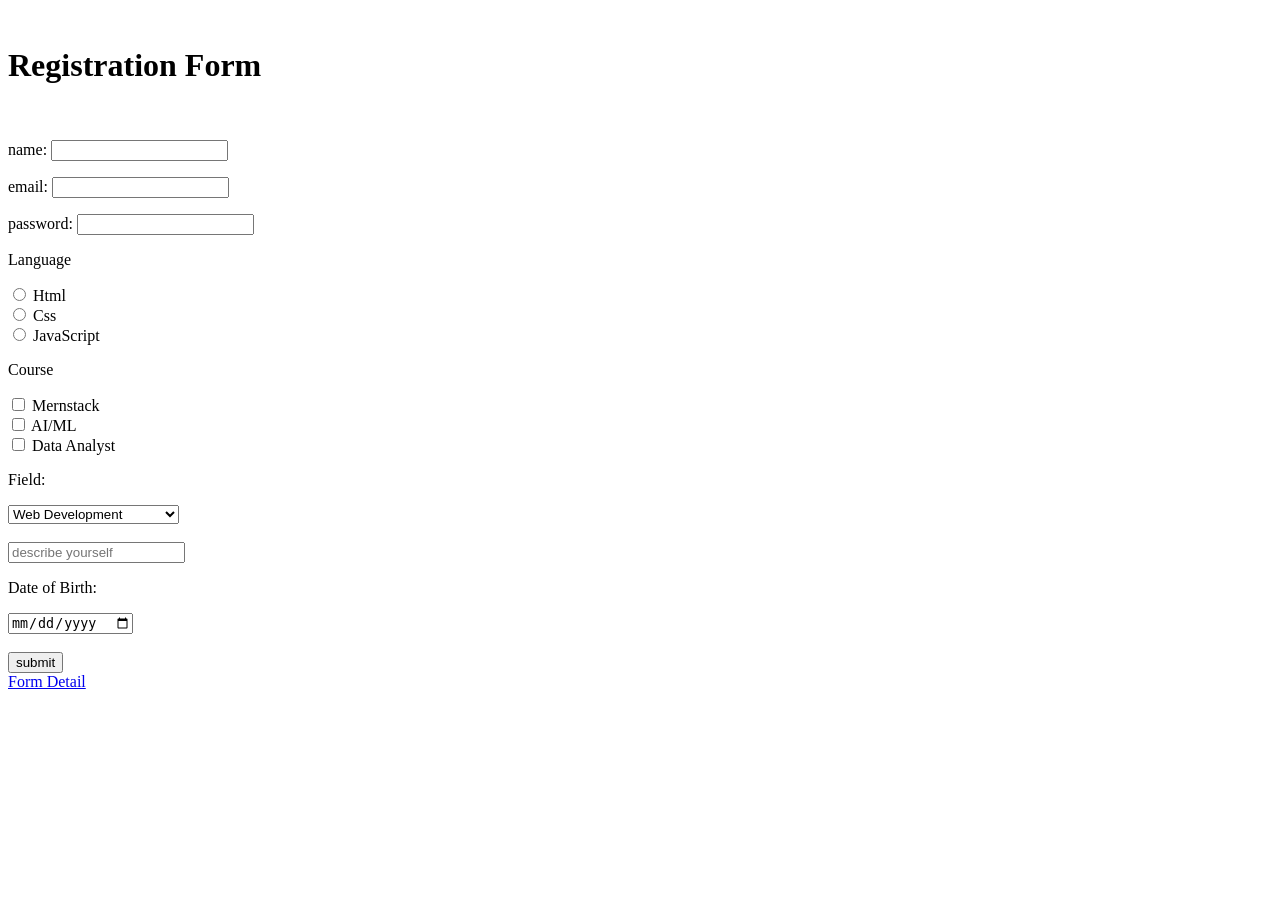
<file: Assignment2/index.html>
<!DOCTYPE html>
<br lang="en">
<head>
    <meta charset="UTF-8">
    <meta name="viewport" content="width=device-width, initial-scale=1.0">
    <title>Registration Form</title>
    <h1>Registration Form</h1>
</head>
<br>
<P>name: <input type="Name" name="name"></P>
<p>email: <input type="email" name="email"></p>
<p>password: <input type="password" name="password"></p>

<p>Language</p>

<input type="radio" name="Html" value="Html"> Html
</br>
<input type="radio" name="Css" value="Css"> Css
</br>
<input type="radio" name="JavaScript" value="JavaScript"> JavaScript


<p>Course</p>

<input type="Checkbox" name="Mernstack" value="Mernstack"> Mernstack
</br>
<input type="Checkbox" name="AI/ML" value="AI/ML"> AI/ML
</br>
<input type="Checkbox" name="DataAnalyist" value="DataAnalyist"> Data Analyst
</br>

<p>Field:</p>
<select name="Field">
    <option value="WebDevelopment">Web Development</option>
    <option value="DataScience">Data Science</option>
    <option value="MobileAppDevelopment">Mobile App Development</option>
    <option value="CloudComputing">Cloud Computing</option>
</select>
<br>
<br>
<input type="Text" placeholder="describe yourself" name="describe">

<p>Date of Birth:</p>
<input type="date" name="dob">
<br>
<br>


<input type="submit" value="submit">
<br>

<a href="http://127.0.0.1:5500/list.html">Form Detail</a>

</body>
</html>
</file>
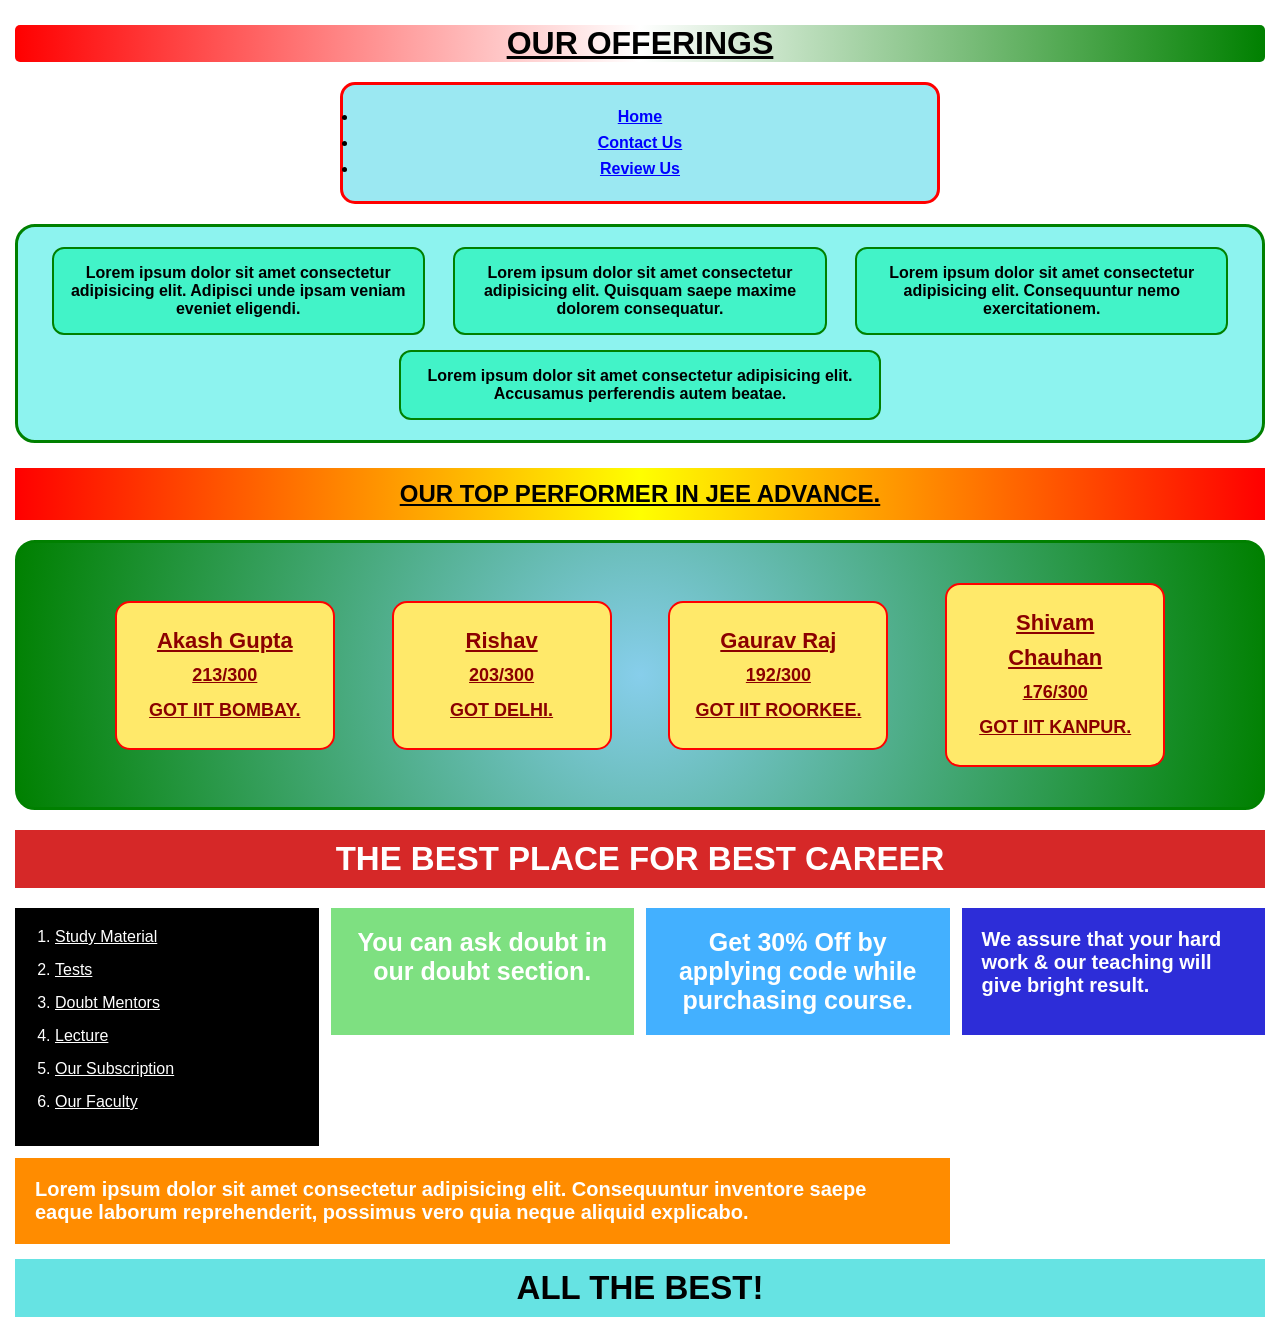
<file: Assignment3/index.html>
<!DOCTYPE html>
<html lang="en">
<head>
    <meta charset="UTF-8">
    <meta name="viewport" content="width=device-width, initial-scale=1.0">
    <title>Assignment 4</title>
    <link rel="stylesheet" href="style.css">
</head>
<body>

    <!-- Heading -->

    <div class="heading">
        <h1>OUR OFFERINGS</h1>
    </div>

    <!-- Navigation -->

    <div class="nav-box">

        <ul>
            <li><a href="#">Home</a></li>
            <li><a href="#">Contact Us</a></li>
            <li><a href="#">Review Us</a></li>
        </ul>

    </div>

    <!-- Information -->

    <div class="info-container">

        <div class="box">
            Lorem ipsum dolor sit amet consectetur adipisicing elit.
            Adipisci unde ipsam veniam eveniet eligendi.
        </div>

        <div class="box">
            Lorem ipsum dolor sit amet consectetur adipisicing elit.
            Quisquam saepe maxime dolorem consequatur.
        </div>

        <div class="box">
            Lorem ipsum dolor sit amet consectetur adipisicing elit.
            Consequuntur nemo exercitationem.
        </div>

        <div class="box box4">
            Lorem ipsum dolor sit amet consectetur adipisicing elit.
            Accusamus perferendis autem beatae.
        </div>

    </div>

    <!-- Performer Heading -->

    <div class="performer-heading">

        <h2>OUR TOP PERFORMER IN JEE ADVANCE.</h2>

    </div>

    <!-- Student Cards -->

    <div class="student-container">

        <div class="student">

            <h3>Akash Gupta</h3>

            <p>213/300</p>

            <p>GOT IIT BOMBAY.</p>

        </div>

        <div class="student">

            <h3>Rishav</h3>

            <p>203/300</p>

            <p>GOT DELHI.</p>

        </div>

        <div class="student">

            <h3>Gaurav Raj</h3>

            <p>192/300</p>

            <p>GOT IIT ROORKEE.</p>

        </div>

        <div class="student">

            <h3>Shivam Chauhan</h3>

            <p>176/300</p>

            <p>GOT IIT KANPUR.</p>

        </div>

    </div>

    <!-- Best Career Heading -->

    <div class="career-heading">

        <h2>THE BEST PLACE FOR BEST CAREER</h2>

    </div>

    <!-- Grid Layout -->

    <div class="grid-container">

        <div class="grid1">
            You can ask doubt in our doubt section.
        </div>

        <div class="grid2">
            Get 30% Off by applying code while purchasing course.
        </div>

        <div class="grid3">
            We assure that your hard work & our teaching will give bright result.
        </div>

        <div class="grid4">

            <ol>

                <li>Study Material</li>
                <li>Tests</li>
                <li>Doubt Mentors</li>
                <li>Lecture</li>
                <li>Our Subscription</li>
                <li>Our Faculty</li>

            </ol>

        </div>

        <div class="grid5">

            Lorem ipsum dolor sit amet consectetur adipisicing elit.
            Consequuntur inventore saepe eaque laborum reprehenderit,
            possimus vero quia neque aliquid explicabo.

        </div>

    </div>

    <!-- Footer -->

    <div class="footer">

        <h2>ALL THE BEST!</h2>

    </div>

</body>
</html>
</file>
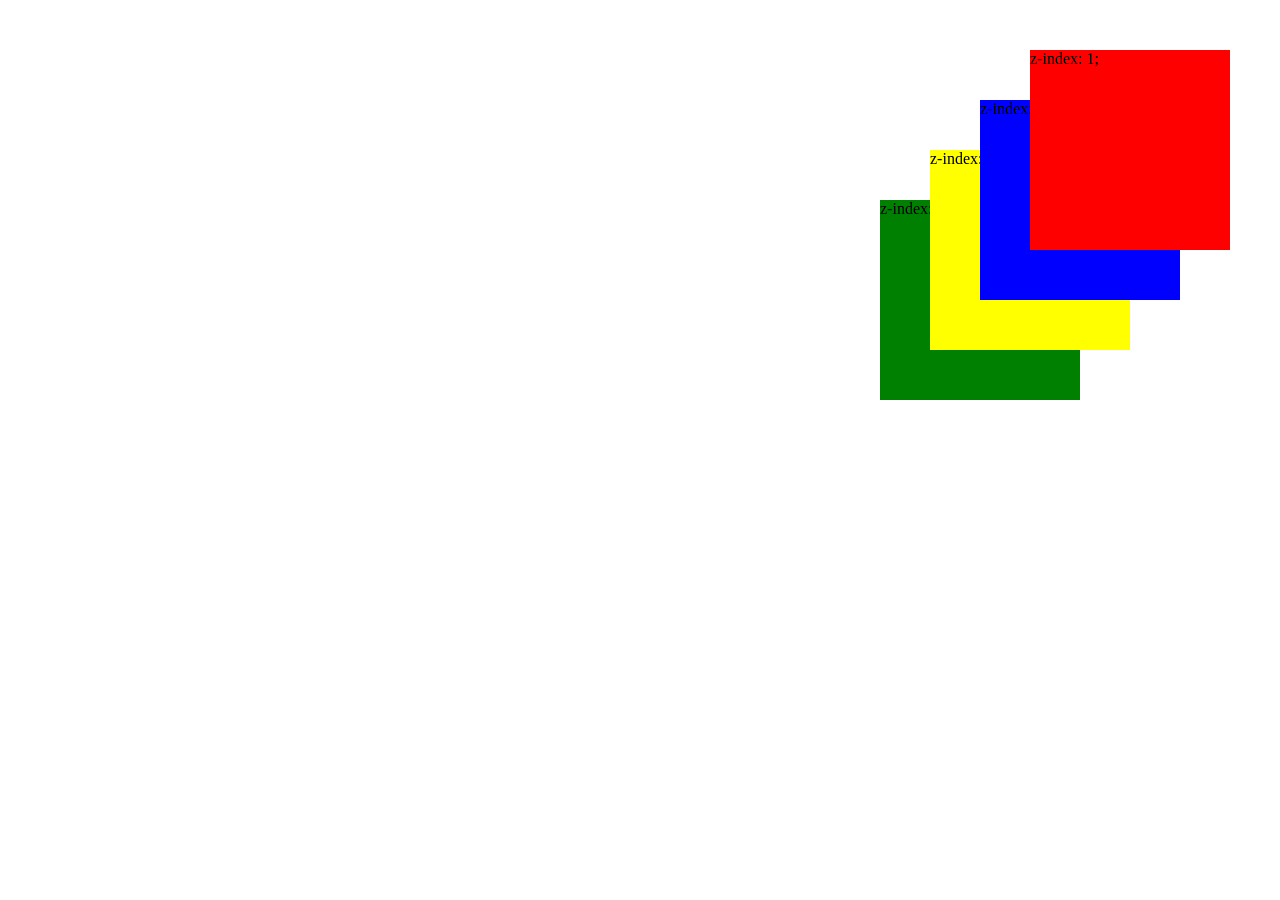
<file: CSS/index.html>
<!DOCTYPE html>
<html lang="en">
<head>
    <meta charset="UTF-8">
    <meta name="viewport" content="width=device-width, initial-scale=1.0">
    <title>Document</title>
    <link rel="stylesheet" href="style.css">
</head>
<body>
    <div class="card1">
        z-index: 1;
    </div>
    <div class="card2">
        z-index: 2;
    </div>
    <div class="card3">
        z-index: 3;
    </div>
    <div class="card4">
        z-index: 4;
    </div>
</body>
</html>
</file>
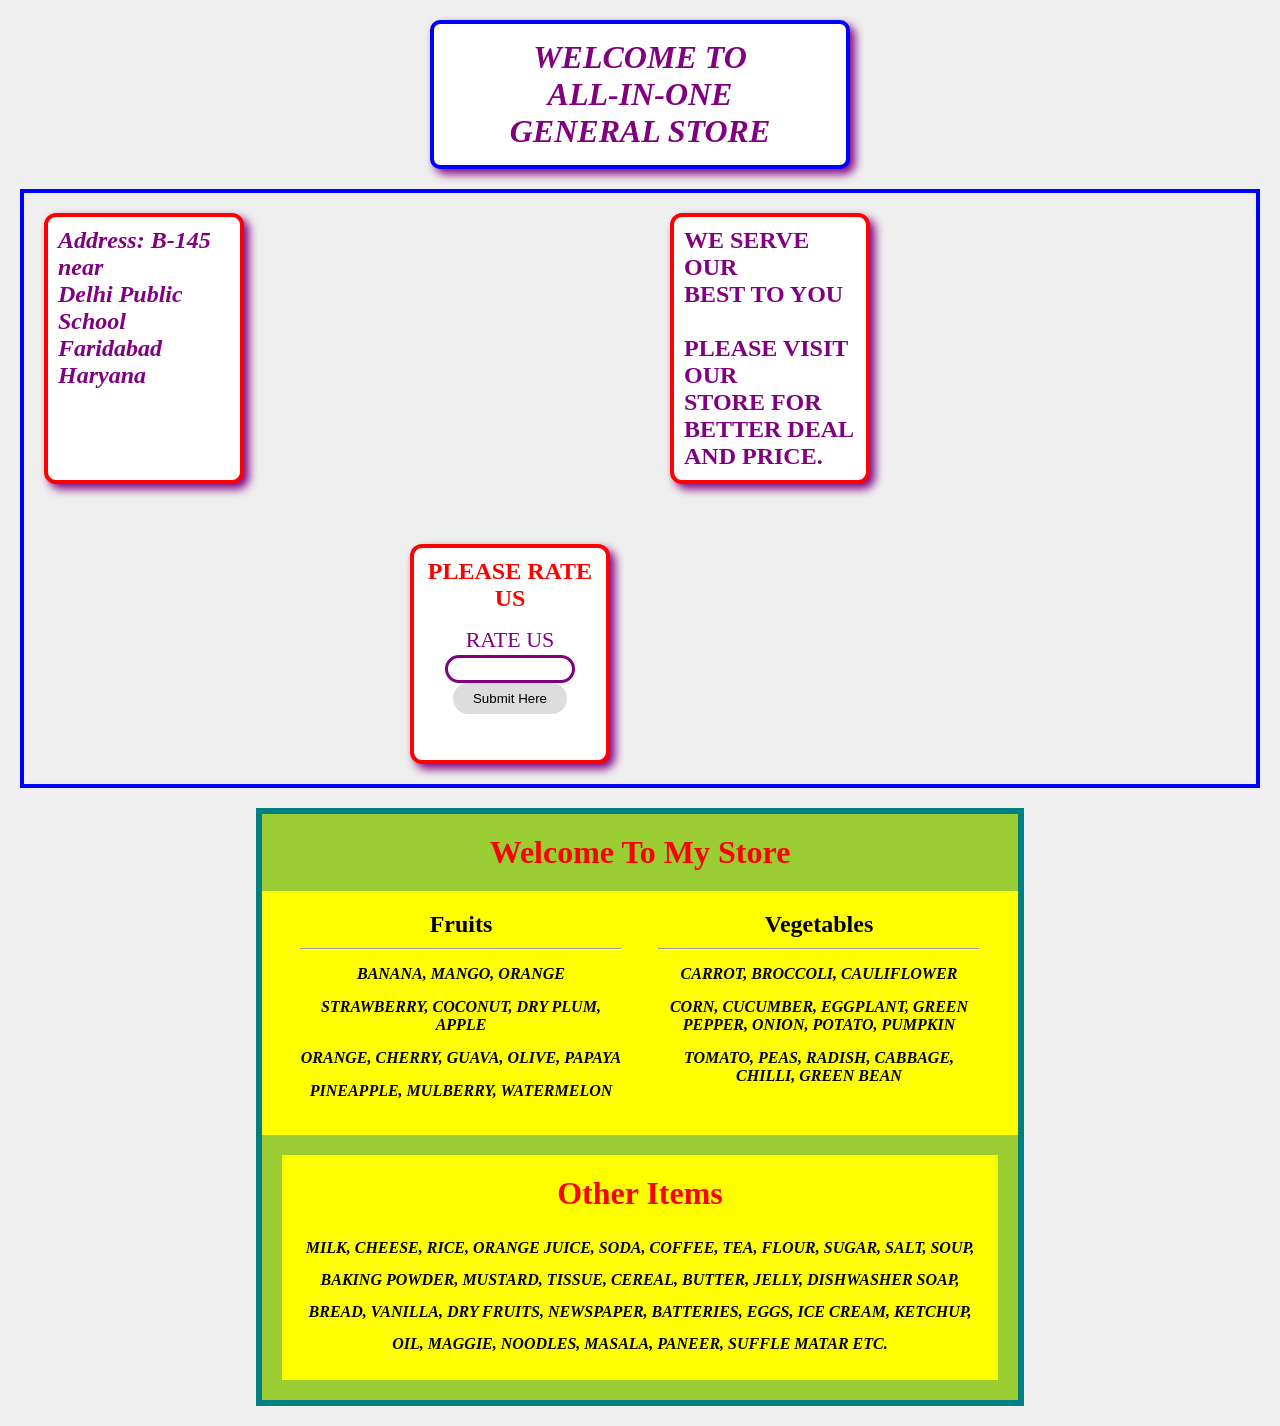
<file: CSS/Assignment-3/index.html>
<!DOCTYPE html>
<html lang="en">
<head>
    <meta charset="UTF-8">
    <meta name="viewport" content="width=device-width, initial-scale=1.0">
    <title>General Store</title>
    <link rel="stylesheet" href="style.css">
</head>
<body>

    <div class="heading">
        <h1>
            WELCOME TO <br>
            ALL-IN-ONE <br>
            GENERAL STORE
        </h1>
    </div>

    <div class="container">
        <div class="card address">
            <h2>
                Address: B-145<br>
                near<br>
                Delhi Public<br>
                School<br>
                Faridabad<br>
                Haryana
            </h2>
        </div>

        <div class="card offer">
            <h2>
                WE SERVE OUR<br>
                BEST TO YOU<br><br>
                PLEASE VISIT<br>
                OUR<br>
                STORE FOR<br>
                BETTER DEAL<br>
                AND PRICE.
            </h2>
        </div>

        <div class="card rating">
            <h2>PLEASE RATE US</h2>
            <label>
                RATE US
                <input type="text" name="rating">
            </label>
            <button>Submit Here</button>
        </div>
    </div>


    <div class="store">
        <h1>Welcome To My Store</h1>
        <div class="items">
            <div class="box">
                <h2>Fruits</h2>
                <hr>
                <p>
                    BANANA, MANGO, ORANGE
                </p>
                <p>
                    STRAWBERRY, COCONUT,
                    DRY PLUM, APPLE
                </p>
                <p>
                    ORANGE, CHERRY,
                    GUAVA, OLIVE, PAPAYA
                </p>
                <p>
                    PINEAPPLE, MULBERRY,
                    WATERMELON
                </p>
            </div>
            <div class="box">
                <h2>Vegetables</h2>
                <hr>
                <p>CARROT, BROCCOLI, CAULIFLOWER</p>
                <p>CORN, CUCUMBER, EGGPLANT,
                    GREEN PEPPER,
                    ONION, POTATO, PUMPKIN</p>
                <p>TOMATO, PEAS, RADISH,
                    CABBAGE, CHILLI,
                    GREEN BEAN</p>
            </div>
        </div>
        <div class="other">
            <h1>Other Items</h1>
            <p>
                MILK, CHEESE, RICE, ORANGE JUICE,
                SODA, COFFEE, TEA, FLOUR, SUGAR,
                SALT, SOUP, BAKING POWDER,
                MUSTARD, TISSUE, CEREAL,
                BUTTER, JELLY, DISHWASHER SOAP,
                BREAD, VANILLA,
                DRY FRUITS, NEWSPAPER,
                BATTERIES, EGGS,
                ICE CREAM, KETCHUP,
                OIL, MAGGIE,
                NOODLES, MASALA,
                PANEER, SUFFLE MATAR ETC.
            </p>
        </div>
    </div>
</body>
</html>
</file>
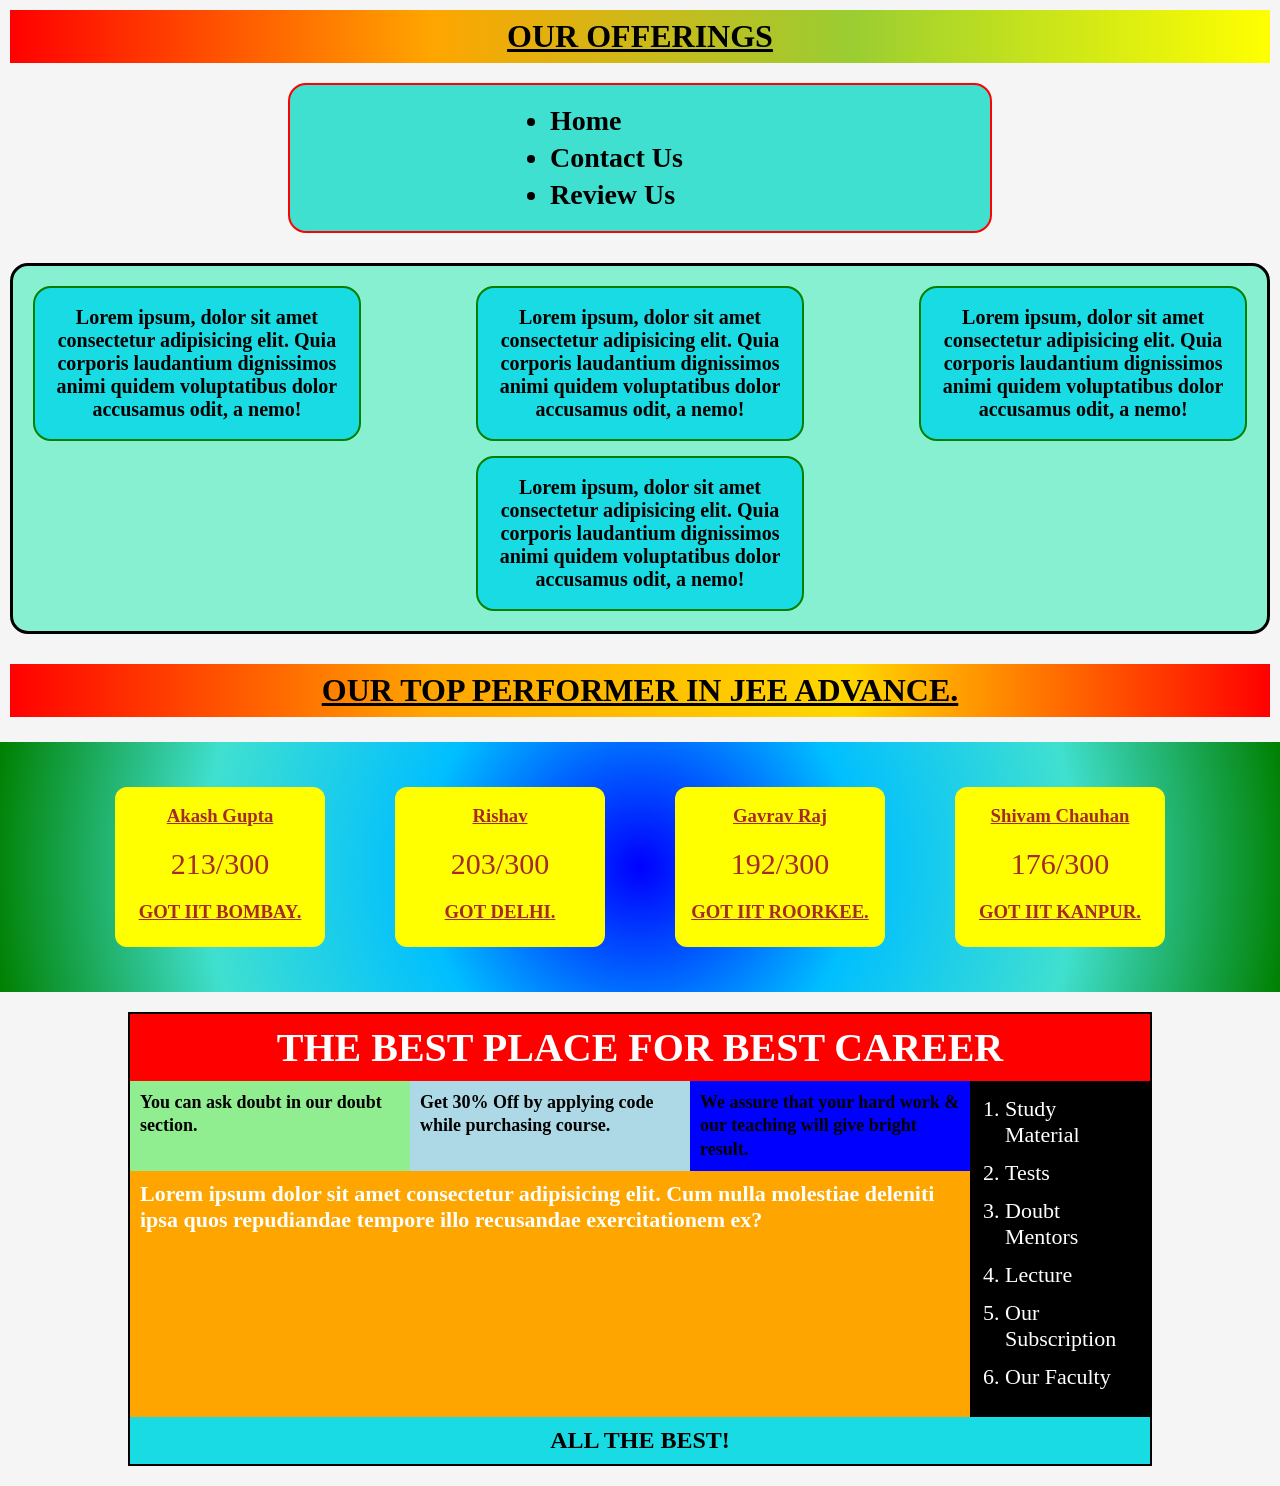
<file: CSS/Assignment-4/index.html>
<!DOCTYPE html>
<html lang="en">
<head>
    <meta charset="UTF-8">
    <meta name="viewport" content="width=device-width, initial-scale=1.0">
    <title>Assignment 4</title>
    <link rel="stylesheet" href="style.css">
</head>
<body>
    <h1 class="heading">OUR OFFERINGS</h1>
    <div class="nav-box">
        <ul>
            <li>Home</li>
            <li>Contact Us</li>
            <li>Review Us</li>
        </ul>
    </div>


    <div class="offer-container">
        <div class="offer-card">
            <p>
                Lorem ipsum, dolor sit amet consectetur
                adipisicing elit. Quia corporis laudantium
                dignissimos animi quidem voluptatibus dolor
                accusamus odit, a nemo!
            </p>
        </div>
        <div class="offer-card">
            <p>
                Lorem ipsum, dolor sit amet consectetur
                adipisicing elit. Quia corporis laudantium
                dignissimos animi quidem voluptatibus dolor
                accusamus odit, a nemo!
            </p>
        </div>
        <div class="offer-card">
            <p>
                Lorem ipsum, dolor sit amet consectetur
                adipisicing elit. Quia corporis laudantium
                dignissimos animi quidem voluptatibus dolor
                accusamus odit, a nemo!
            </p>
        </div>
        <div class="offer-card center-card">
            <p>
                Lorem ipsum, dolor sit amet consectetur
                adipisicing elit. Quia corporis laudantium
                dignissimos animi quidem voluptatibus dolor
                accusamus odit, a nemo!
            </p>
        </div>
    </div>


    <h1 class="performer-heading">
        OUR TOP PERFORMER IN JEE ADVANCE.
    </h1>


    <div class="performer-section">
        <div class="student">
            <h3>Akash Gupta</h3>
            <p>213/300</p>
            <h3>GOT IIT BOMBAY.</h3>
        </div>
        <div class="student">
            <h3>Rishav</h3>
            <p>203/300</p>
            <h3>GOT DELHI.</h3>
        </div>
        <div class="student">
            <h3>Gavrav Raj</h3>
            <p>192/300</p>
            <h3>GOT IIT ROORKEE.</h3>
        </div>
        <div class="student">
            <h3>Shivam Chauhan</h3>
            <p>176/300</p>
            <h3>GOT IIT KANPUR.</h3>
        </div>
    </div>


    <div class="career">
        <div class="career-title">
            THE BEST PLACE FOR BEST CAREER
        </div>
        <div class="grid">
            <div class="box box1">
                You can ask doubt in our doubt section.
            </div>
            <div class="box box2">
                Get 30% Off by applying code while purchasing course.
            </div>
            <div class="box box3">
                We assure that your hard work &
                our teaching will give bright result.
            </div>
            <div class="sidebar">
                <ol>
                    <li>Study Material</li>
                    <li>Tests</li>
                    <li>Doubt Mentors</li>
                    <li>Lecture</li>
                    <li>Our Subscription</li>
                    <li>Our Faculty</li>
                </ol>
            </div>
            <div class="box4">
                Lorem ipsum dolor sit amet consectetur adipisicing elit.
                Cum nulla molestiae deleniti ipsa quos repudiandae tempore
                illo recusandae exercitationem ex?
            </div>
        </div>
        <div class="footer">
            ALL THE BEST!
        </div>
    </div>
</body>
</html>
</file>
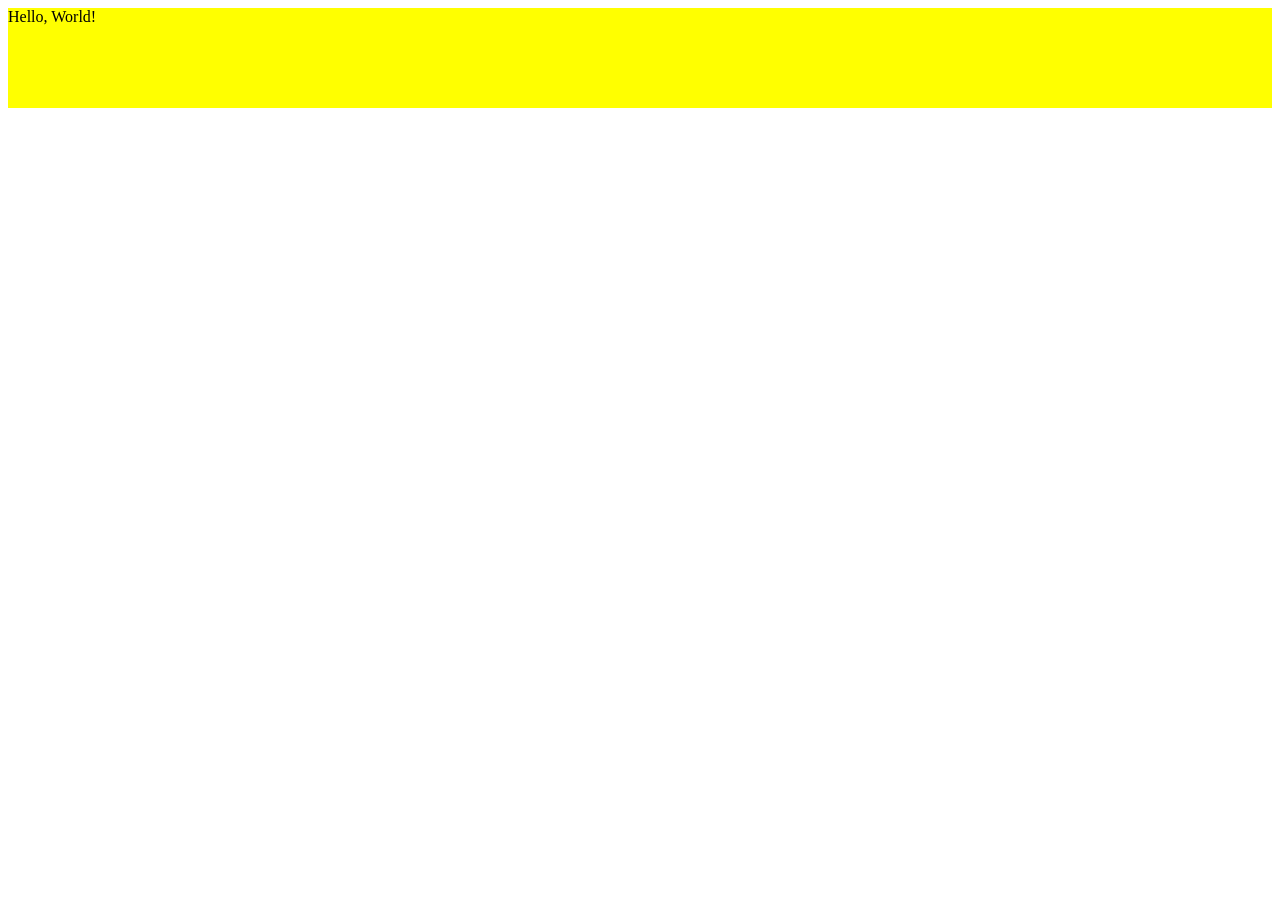
<file: CSS/responsive/index.html>
<!DOCTYPE html>
<html lang="en">
<head>
    <meta charset="UTF-8">
    <meta name="viewport" content="width=device-width, initial-scale=1.0">
    <title>Document</title>
    <link rel="stylesheet" href="style.css">
</head>
<body>
    <div class="container">Hello, World!</div>
</body>
</html>
</file>
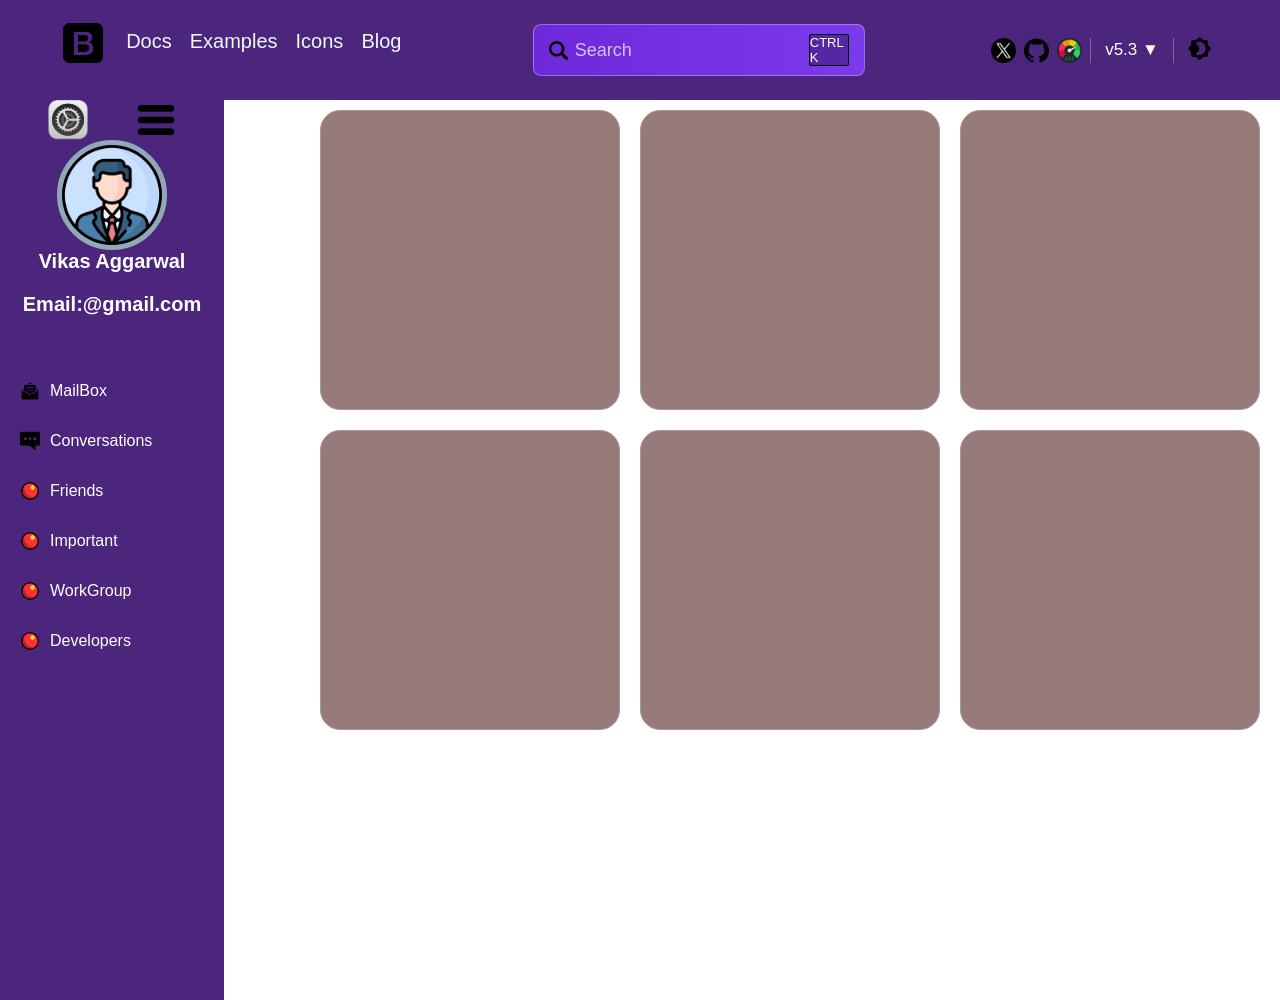
<file: index (1).html>
<!DOCTYPE html>
<html lang="en">
<head>
    <meta charset="UTF-8">
    <meta name="viewport" content="width=device-width, initial-scale=1.0">
    <title>Document</title>
    <link rel="stylesheet" href="">
</head>
<style>
    *{
        margin-top: 0px;
        margin-left: 0px;
        margin-right: 0px;
        font-family: 'Poppins', sans-serif;
    }
    .main{
        margin: 0%;
        display: grid;
        grid-template-columns: repeat(4,1fr);
        height: 100px;
        align-items: center;
    }

    .navbar{
        margin: 0px;
        background-color: rgb(76, 37, 124);
        height: 100px;
        grid-column: 1/5;
        display: flex;
        justify-content: space-around;
        align-items: center;

    }

    .section1-1{
        display: flex;
        justify-content: center;
        gap: 8px;
        align-content: center;
        transition: all .5s ease;
        
    }

    .section1-1 a{
        font-size: 20px;
        color: aliceblue;
        text-decoration: none;
        margin-left: 5px;
        margin-right: 5px;
    }

    .section1-1 a:hover{
        color: rgb(199, 173, 173);
        transform: scale(1.2);
    }

    .section1-1 img{
        position: relative;
        top: -7px;
        margin-right: 10px;
        width: 40px;
        height: 40px;
    }

    .Social{
        display: flex;
        align-items: center;
        gap: 8px;
    }

    .Social img{
        width: 25px;
        height: 25px;
    }
    
    .search{
        width: 300px;
        height: 50px;
        display: flex;
        align-items: center;
        padding: 0 15px;
        border: 1px solid rgba(255,255,255,0.3);
        border-radius: 8px;
        background: linear-gradient(to right,#6d28d9,#7c3aed);
    }
    .search input{
        /* Now the input grows to occupy all the remaining space.
        -------------------------------------------------
        | 🔍 |--------- Input ----------| CTRL K |
        -------------------------------------------------
        It automatically adjusts its width based on the available space. */
        flex: 1;
        border: none;
        outline: none;
        background: transparent;
        color: white;
        font-size: 18px;
    }
    .search input::placeholder{
        color:rgba(255,255,255,0.7) ;
    }
    .search img{
        width: 19px;
        height: 19px;
        margin-right: 5px;
    }
    .search span{
        color: white;
        font-size: 13px;
        border: 1px solid black;
        border-radius: 2px;
        background: rgba(0,0,0,0.3);
        
    }
    .search:focus-within{
        border-color: white;
        box-shadow: 0px 0px 10px rgba(255,255,255,0.3);
    }
    .search:hover{
        border-color: rgb(132, 132, 47);
        box-shadow: 0px 0px 10px rgba(255,255,255,0.7);
        
    }
    .divider{
        height: 25px;
        background: rgba(255,255,255,0.3);
    }

    .dropdown{
        position: relative;
    }
    .dropbtn{
        /* Normally A Button have A BackGround */
        background: none;
        border: none;
        color: white;
        font-size: 17px;
    }
    .dropdowncontent{
        /* display:none; This means Don't Show It */
        display:none;
        position:absolute;
        /* top : 40px Means Move THe Menu Downward 40px */
        top:40px;
        /* left:0; Align with the left side.*/
        left: 0px;
        background:#252a2f;
        min-width:180px;
        border-radius:8px;
        overflow:hidden;
        box-shadow:0 10px 25px rgba(0,0,0,.4);
    }
    .dropdowncontent a{
    /* display:block; Anchor tags normally behave like text.
    Item Item Item
    display:block
    makes them
    Item
    Item
    Item
    Each occupies an entire row */
    display:block;
    color:white;
    text-decoration:none;
    padding:14px 18px;
    }

    .dropdowncontent a:hover{
    background:#6d28d9;
    }
    /* When the mouse is over .dropdown, show .dropdown-content. */
    .dropdown:hover .dropdowncontent{
    display:block;
    }

    /* Theme Changer */
    .Theme{
        position: relative;
    }
    .themebtn{
        background: none;
        border: none;
        color: white;
        cursor: pointer;
    }
    .themebtn img{
        width: 23px;
        height: 23px;
    }
    .thememenu{
        position: absolute;
        display: none;
        min-width: 180px;
        background: rgb(21, 10, 52);
        border-radius:8px;
        overflow:hidden;
        box-shadow:0 10px 25px rgba(0,0,0,.4);
        top: 40px;
        right: 0px;
    }
    .thememenu a{
        display: block;
        color: white;
        text-decoration: none;
        padding: 5px 5px;
        
    }
    .thememenu a:hover{
        background-color: white;
    }
    .Theme:hover .thememenu{
        display: block;
    }
    /* Divider */
    .divider{
    width:1px;
    height:25px;
    background:rgba(255,255,255,.3);
    }
    /* SideBar */
    .sidebar{
        background-color: rgb(76, 37, 124);
        grid-row: 2/5;
        grid-column: 1/2;
        height: 100vh;
        width: 70%;
        
    }
    .top-icons img{
        width: 40px;
        height: 40px;
    }
    .top-icons{
        display: flex;
        justify-content: space-evenly;
    }
    .profilephoto{
        display: flex;
        flex-direction: column;
        justify-content: center;
        align-items: center;
    }
    .profilephoto img{
        border: 5px solid rgb(143, 169, 181);
        border-radius: 50%;
        width: 100px;
        height: 100px;
    }
    .profilephoto h3{
        font-size: 20px;
        color: white;
    }
    .MailNavigation {
        margin-top: 30px;
    } 
    .MailNavigation img{
        width: 20px;
        height: 20px;
    }
    .menuitem1{
        display: flex;
        gap: 10px;
        align-items: center;
        text-decoration: none;
        color: white;
        padding: 15px 20px;
        transition: all .3s ease;
    }
    .menuitem2{
        display: flex;
        gap: 10px;
        align-items: center;
        text-decoration: none;
        color: white;
        padding: 15px 20px;
        transition: all .3s ease;
    }
    .menuitem1:hover{
        background:#32435d;
        border-radius: 8px;
        margin: 10px;
        box-shadow: 0px 8px 20px rgba(0,0,0,.25) ;
        transition: translateX(5px);
    }
    .menuitem2:hover{
        background:#32435d;
        border-radius: 8px;
        margin: 10px;
        box-shadow: 0px 8px 20px rgba(0,0,0,.25) ;
        transition: translateX(5px);
    }
    .Categories img{
        width: 20px;
        height: 20px;
    }
    .Friends{
        display: flex;
        gap: 10px;
        align-items: center;
        text-decoration: none;
        color: white;
        padding: 15px 20px;
        transition: all .3s ease;
    }
    .Important{
        display: flex;
        gap: 10px;
        align-items: center;
        text-decoration: none;
        color: white;
        padding: 15px 20px;
        transition: all .3s ease;

    }
    .WorkGroup{
        display: flex;
        gap: 10px;
        align-items: center;
        text-decoration: none;
        color: white;
        padding: 15px 20px;
        transition: all .3s ease;
    }
    .Developers{
        display: flex;
        gap: 10px;
        align-items: center;
        text-decoration: none;
        color: white;
        padding: 15px 20px;
        transition: all .3s ease;
    } 
    .Friends:hover{
        background:#32435d;
        border-radius: 8px;
        margin: 10px;
        box-shadow: 0px 8px 20px rgba(0,0,0,.25) ;
        transition: translateX(5px);
    }
    .WorkGroup:hover{
        background:#32435d;
        border-radius: 8px;
        margin: 10px;
        box-shadow: 0px 8px 20px rgba(0,0,0,.25) ;
        transition: translateX(5px);
    }
    .Developers:hover{
        background:#32435d;
        border-radius: 8px;
        margin: 10px;
        box-shadow: 0px 8px 20px rgba(0,0,0,.25) ;
        transition: translateX(5px);
    }
    .Important:hover{
        background:#32435d;
        border-radius: 8px;
        margin: 10px;
        box-shadow: 0px 8px 20px rgba(0,0,0,.25) ;
        transition: translateX(5px);
    }
    /* CARDS */
    .Cards{
        grid-column: 2/5;
        grid-row: 2/4;
        display: grid;
        grid-template-columns: repeat(3,1fr);
        grid-auto-rows: 300px;
        gap: 20px;
        margin-top: 10px;
        margin-right: 20px;
    }
    .cards{
        background: rgb(150, 121, 121);
    }
    
    #cardsmain{
        border: 1px solid rgb(172, 150, 150);
        border-radius: 20px;
        transition: transform .3 ease;
    }
    #cardsmain:hover{
        transform: translateY(-8px);
        box-shadow: 0 12px 25px rgba(0,0,0,.2);
    }
    
</style>
<body>
    <div class="main">
        <nav class="navbar">
            <div class="section1-1">
                <img src="bootstrap.png" alt="BootStrapIcon">
                <a href="https://getbootstrap.com/docs/5.3/getting-started/introduction/"> Docs </a>
                <a href="https://getbootstrap.com/docs/5.3/examples/"> Examples </a>
                <a href="https://getbootstrap.com/docs/5.3/examples/"> Icons </a>
                <a href="https://blog.getbootstrap.com/"> Blog </a>
            </div>
            <div class="search">
                <img src="magnifying-glass.png" alt="SeachIcon">
                <input type="text" placeholder="Search">
                <span>CTRL K</span>
            </div>
            <div class="Social">
                <img src="twitter.png" alt="Twitter">
                <img src="github.png" alt="GitHub">
                <img src="speedometer.png" alt="OpenCollabrative">
                <div class="divider"> </div>
                <!-- Important DropDown Menu -->
                <div class="dropdown">
                    <button class = "dropbtn">
                        v5.3 ▼
                    </button>
                    <div class="dropdowncontent">
                        <a href="#">Latest (5.3.x)</a>
                        <a href="#">v5.2.3</a>
                        <a href="#">v5.1.3</a>
                        <a href="#">v5.0.2</a>
                    </div>
                </div>
                <div class="divider"> </div>
                <div class="Theme">
                    <button class="themebtn"><img src="device-theme.png" alt="DeviceTheme"></button>
                    <div class="thememenu">
                        <a href="#">Light</a>
                        <a href="#">Dark</a>
                </div>
            </div>
                
            </div>

            
        </nav>


        <div class="sidebar">
            <div class="top-icons">
                <img src="settings.png" alt="SettingsIcon">
                <img src="menus.png" alt="hamburger">
            </div>
            <div class="profilephoto">
                <img src="profile.png" alt="Profile-Photo">
                <h3>Vikas Aggarwal</h3>
                <h3>Email:@gmail.com</h3>

            </div>
            <div class="MailNavigation">
                <!-- <img src="open-mail.png" alt="MailIcon" ><a href="#">MailBox</a>
                <img src="chat.png" alt="Chat-Icon"><a href="#">Conversations</a>     -->
                <a href="#" class="menuitem1">
                    <img src="open-mail.png" alt="Open-Mail">
                    <span>MailBox</span>
                </a>
                <a href="#" class="menuitem2">
                    <img src="chat.png" alt="Open-Mail">
                    <span>Conversations</span>
                </a>
            </div>
            <div class="Categories">
                <a href="#" class="Friends">
                <img src="record.png" alt="Buttons">
                <span>Friends</span>
                </a>
                <a href="#" class="Important">
                <img src="record.png" alt="Buttons">
                <span>Important</span>
                </a>
                <a href="#" class="WorkGroup"><img src="record.png" alt="Buttons">
                <span>WorkGroup</span></a>
                <a href="#" class="Developers"><img src="record.png" alt="Buttons">
                <span>Developers</span></a>
            </div>
        </div>

        <div class="Cards">
            <div class="cards" id="cardsmain"></div>
            <div class="cards" id="cardsmain"></div>
            <div class="cards" id="cardsmain"></div>
            <div class="cards" id="cardsmain"></div>
            <div class="cards" id="cardsmain"></div>
            <div class="cards" id="cardsmain"></div>

        </div>
    </div>
    
</body>
</html>
</file>
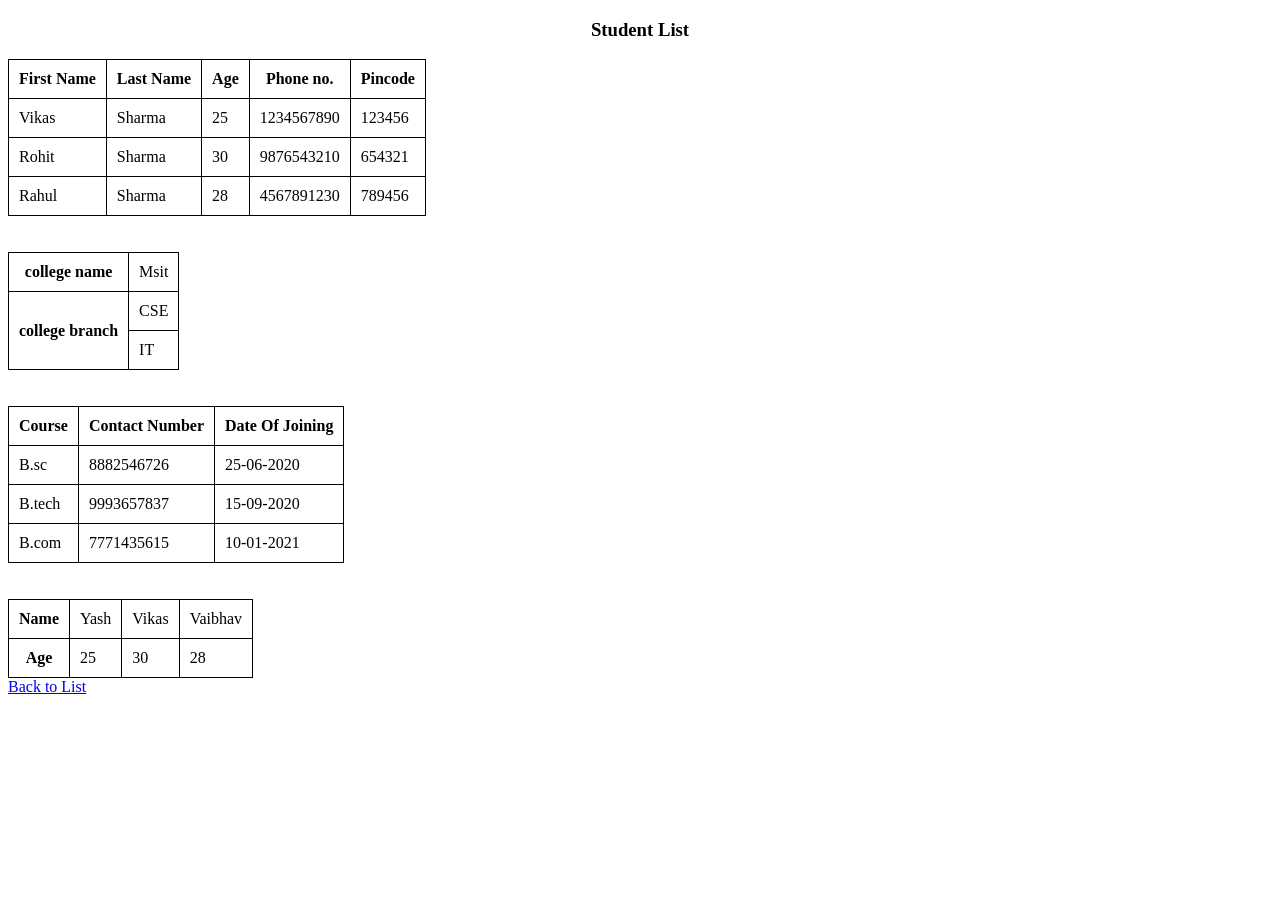
<file: Assignment2/list.html>
<!DOCTYPE html>
<html lang="en">
<head>
    <meta charset="UTF-8">
    <meta name="viewport" content="width=device-width, initial-scale=1.0">
    <title>Document</title>
</head>
<style>
    h3 {
        text-align: center;
    }
    table, th, td {
        border: 1px solid black;
        border-collapse: collapse;
    }
    th, td {
        padding: 10px;
        margin: 20px;
    }
</style>
<body>
    <h3>Student List</h3>
<table>
    <tr>
        <th>First Name</th>
        <th>Last Name</th>
        <th>Age</th>
        <th>Phone no.</th>
        <th>Pincode</th>
    </tr>
    <tr>
        <td>Vikas</td>
        <td>Sharma</td>
        <td>25</td>
        <td>1234567890</td>
        <td>123456</td>
    </tr>
    <tr>
        <td>Rohit</td>
        <td>Sharma</td>
        <td>30</td>
        <td>9876543210</td>
        <td>654321</td>
    </tr>
    <tr> 
        <td>Rahul</td>
        <td>Sharma</td>
        <td>28</td>
        <td>4567891230</td>
        <td>789456</td>
    </tr>
</table>
<br>
<br>
<table>
    <tr>
        <th>college name</th>
        <td>Msit</td>
    </tr>
    <tr>
        <th rowspan="2">college branch</th>
        <td>CSE</td>
    </tr>
    <tr>
        <td>IT</td>
    </tr>
</table>
<br>
<br>
<table>
    <tr>
        <th>Course</th>
        <th>Contact Number</th>
        <th>Date Of Joining</th>
    </tr>
    <tr>
        <td>B.sc</td>
        <td>8882546726</td>
        <td>25-06-2020</td>
       
    </tr>
    <tr>
        <td>B.tech</td>
        <td>9993657837</td>
        <td>15-09-2020</td>
       
    </tr>
    <tr> 
        <td>B.com</td>
        <td>7771435615</td>
        <td>10-01-2021</td>
       
    </tr>
</table>
<br>
<br>    
<table>
    <tr>
        <th>Name</th>
        <td>Yash</td>
        <td>Vikas</td>
        <td>Vaibhav</td>
    </tr>
    <th>Age</th>
        <td>25</td>
        <td>30</td>
        <td>28</td>
    
    
</table>

<a href="http://127.0.0.1:5500/list.html">Back to List</a>

</body>
</html>
</file>
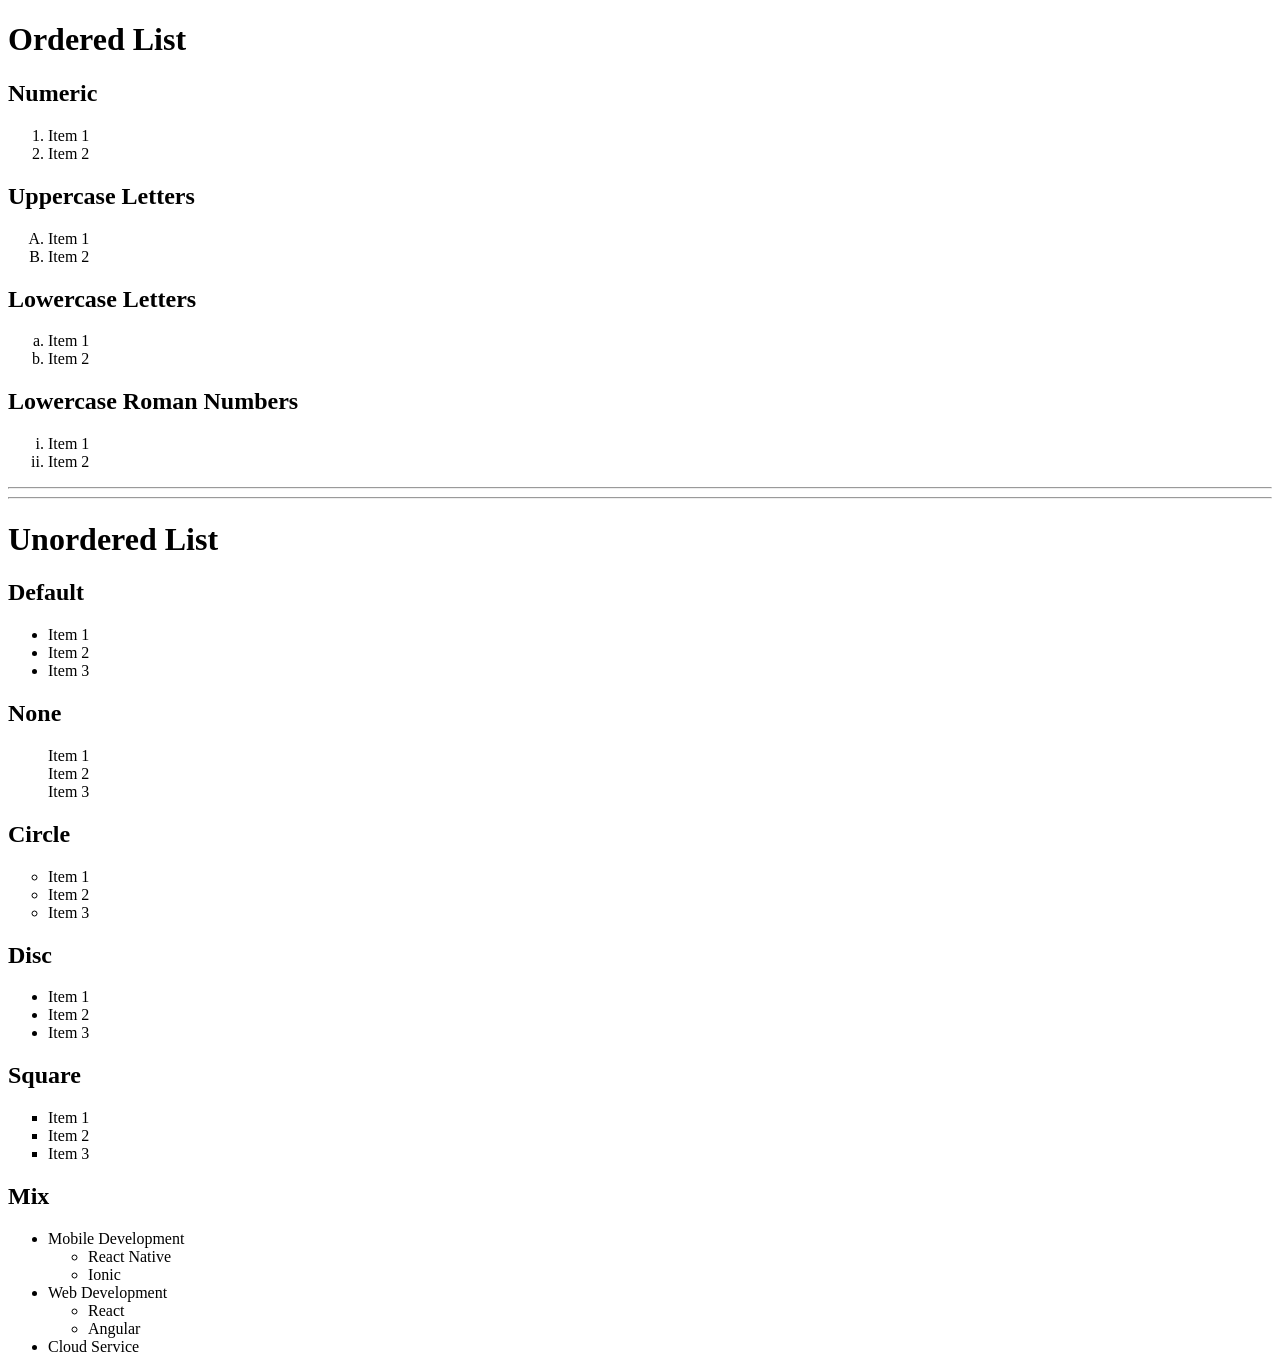
<file: Assignment_1/list.html>
<!DOCTYPE html>
<html>
<head>
    <meta charset="utf-8">
    <title>Lists</title>
</head>
<body>

<h1>Ordered List</h1>

<h2>Numeric</h2>
<ol>
    <li>Item 1</li>
    <li>Item 2</li>
</ol>

<h2>Uppercase Letters</h2>
<ol type="A">
    <li>Item 1</li>
    <li>Item 2</li>
</ol>

<h2>Lowercase Letters</h2>
<ol type="a">
    <li>Item 1</li>
    <li>Item 2</li>
</ol>

<h2>Lowercase Roman Numbers</h2>
<ol type="i">
    <li>Item 1</li>
    <li>Item 2</li>
</ol>

<hr>

<hr>

<h1>Unordered List</h1>

<h2>Default</h2>
<ul>
    <li>Item 1</li>
    <li>Item 2</li>
    <li>Item 3</li>
</ul>

<h2>None</h2>
<ul style="list-style-type: none;">
    <li>Item 1</li>
    <li>Item 2</li>
    <li>Item 3</li>
</ul>

<h2>Circle</h2>
<ul type="circle">
    <li>Item 1</li>
    <li>Item 2</li>
    <li>Item 3</li>
</ul>

<h2>Disc</h2>
<ul type="disc">
    <li>Item 1</li>
    <li>Item 2</li>
    <li>Item 3</li>
</ul>

<h2>Square</h2>
<ul type="square">
    <li>Item 1</li>
    <li>Item 2</li>
    <li>Item 3</li>
</ul>

<h2>Mix</h2>

<ul>
    <li>Mobile Development
        <ul type="circle">
            <li>React Native</li>
            <li>Ionic</li>
        </ul>
    </li>

    <li>Web Development
        <ul type="circle">
            <li>React</li>
            <li>Angular</li>
        </ul>
    </li>

    <li>Cloud Service</li>
</ul>

</body>
</html>
</file>
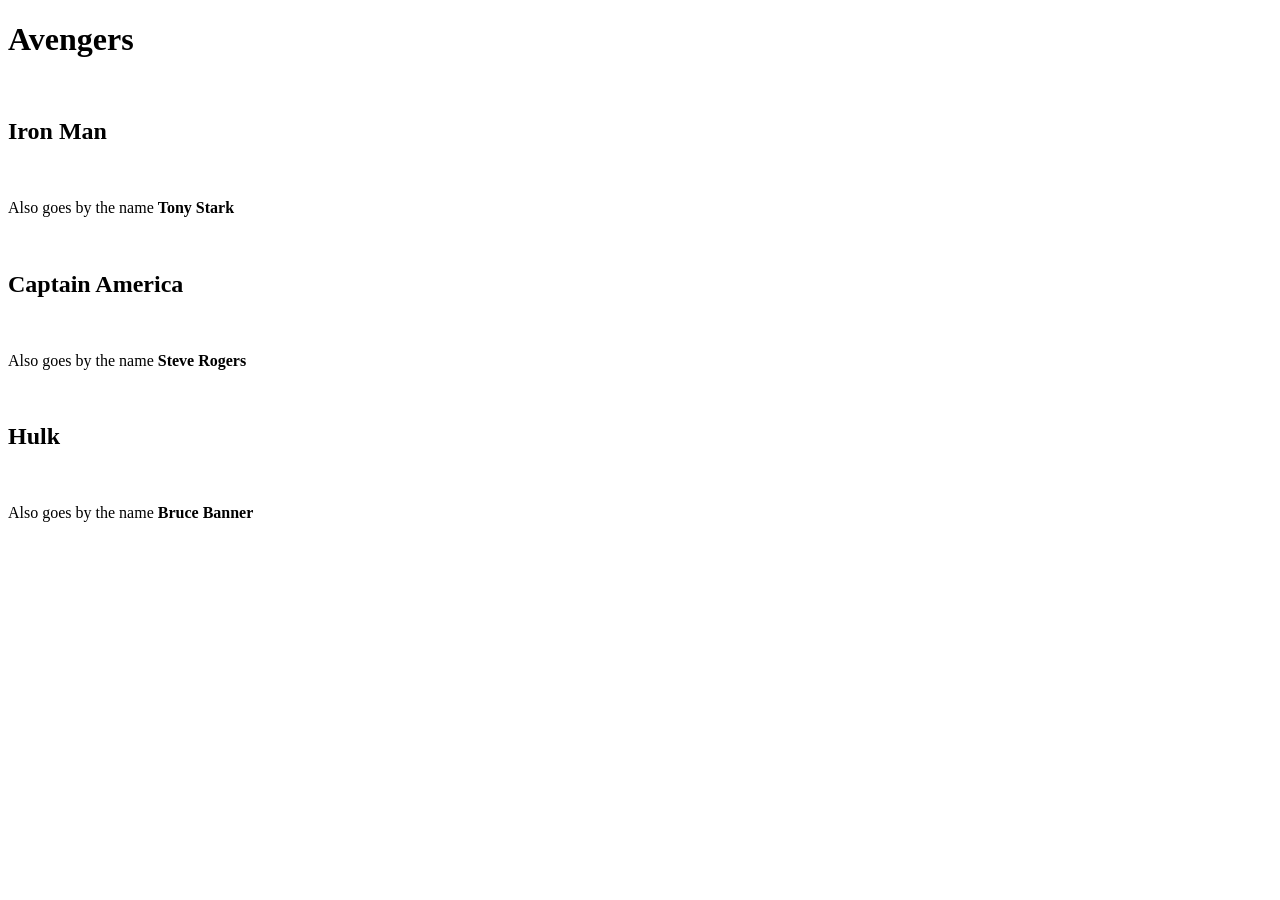
<file: HTML/Q1.html>
<!DOCTYPE html>
<html lang="en">
<head>
    <meta charset="UTF-8">
    <meta name="viewport" content="width=device-width, initial-scale=1.0">
</head>
<body>
    <h1><b>Avengers</b></h1>
    <br>
    <h2><b>Iron Man</b></h2>
    <br>
    <p>Also goes by the name <b>Tony Stark</b></p>
    <br>
    <h2><b>Captain America</b></h2>
    <br>
    <p>Also goes by the name <b>Steve Rogers</b></p>
    <br>
    <h2><b>Hulk</b></h2>
    <br>
    <p>Also goes by the name <b>Bruce Banner</b></p>
</body>
</html>
</file>
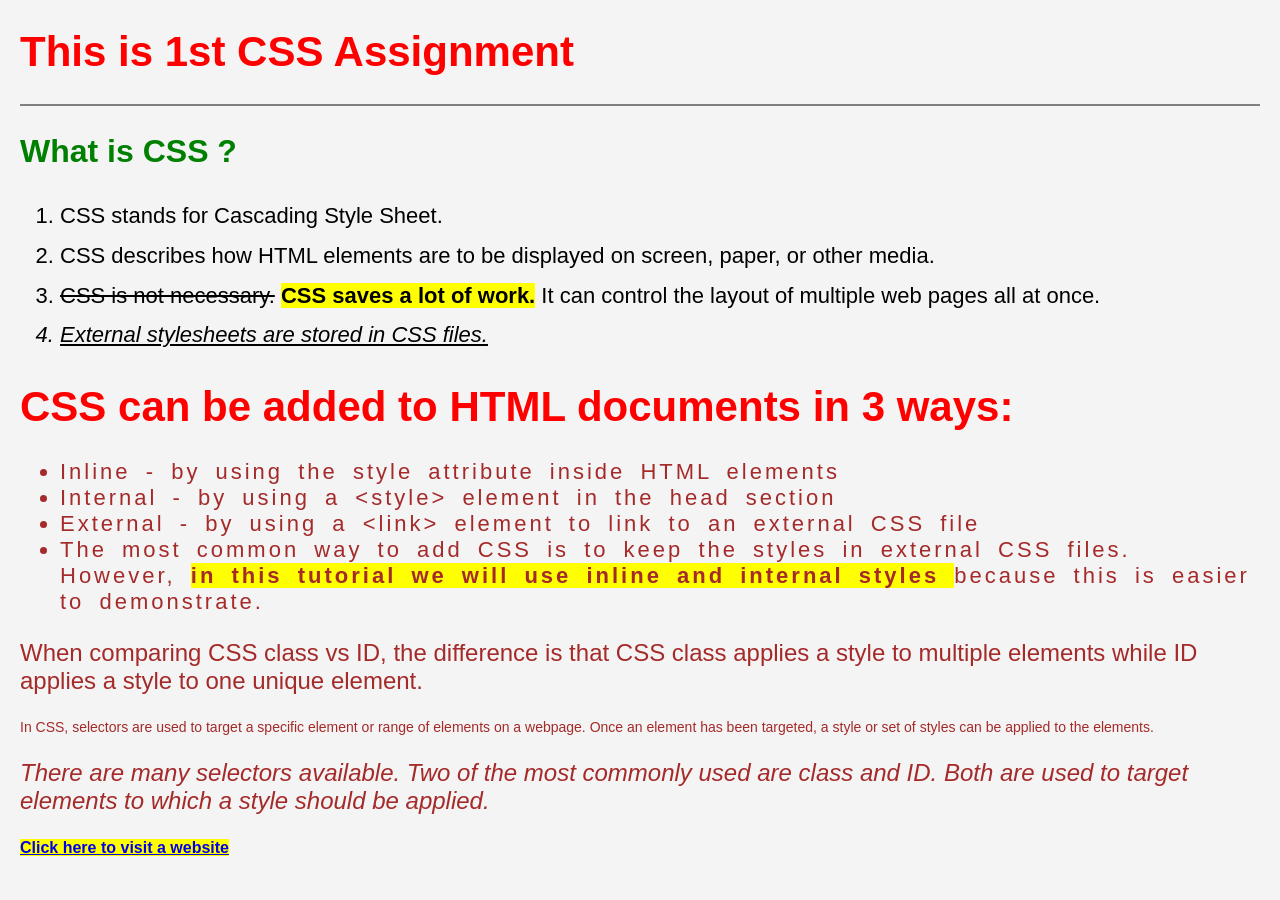
<file: CSS/Assignment-1/basic.html>
<!DOCTYPE html>
<html lang="en">
<head>
    <meta charset="UTF-8">
    <meta name="viewport" content="width=device-width, initial-scale=1.0">
    <title>CSS Assignment 1</title>

    <style>
        body {
            font-family: Arial, sans-serif;
            margin: 20px;
            background-color: #f4f4f4;
        }
    
        h1 {
            color: red;
            font-size: 42px;
        }

        h2 {
            color: green;
            font-size: 32px;
        }
    
        hr {
            border: 1px solid gray;
        }
    
        ol {
            font-size: 22px;
            line-height: 1.8;
        }
    
        ul {
            color: brown;
            font-size: 22px;
            letter-spacing: 3px;
            word-spacing: 6px;
        }
    
        p {
            font-size: 24px;
            color: brown;
        }
    
        .highlight {
            background-color: yellow;
            font-weight: bold;
        }
        .small{
            font-size: 14px;
        }

        .italic{
            font-style: italic;
        }

        .underline{
            text-decoration: underline;
        }
        #a{
            color: brown;
            font-size: 20px;
        }
    </style>
</head>
<body>
    <h1>This is 1st CSS Assignment</h1>
    
    <hr>
    
    <h2>What is CSS ?</h2>
    
    <ol>
        <li>CSS stands for Cascading Style Sheet.</li>
    
        <li>CSS describes how HTML elements are to be displayed on screen, paper, or other media.</li>
    
        <li>
            <del>CSS is not necessary.</del>
            <span class="highlight">CSS saves a lot of work.</span>
            It can control the layout of multiple web pages all at once.
        </li>
    
        <li class="italic underline">
            External stylesheets are stored in CSS files.
        </li>
    </ol>
    
    <h1>CSS can be added to HTML documents in 3 ways:</h1>
    
    <ul>
        <li>Inline - by using the style attribute inside HTML elements</li>
        <li>Internal - by using a &lt;style&gt; element in the head section</li>
        <li>External - by using a &lt;link&gt; element to link to an external CSS file</li>
        <li>
            The most common way to add CSS is to keep the styles in external CSS files.
            However,
            <span class="highlight">
                in this tutorial we will use inline and internal styles
            </span>
            because this is easier to demonstrate.
        </li>
    </ul>
    
    <p>
        When comparing CSS class vs ID, the difference is that CSS class applies a style
        to multiple elements while ID applies a style to one unique element.
    </p>
    
    <p class="small">
        In CSS, selectors are used to target a specific element or range of elements on a webpage.
        Once an element has been targeted, a style or set of styles can be applied to the elements.
    </p>
    
    <p class="italic">
        There are many selectors available. Two of the most commonly used are class and ID.
        Both are used to target elements to which a style should be applied.
    </p>
    
    <a href="https://www.w3schools.com" target="_blank" class="highlight">
        Click here to visit a website
    </a>
</body>
</html>
</file>
<file: Assignment3/style.css>
/* RESET*/

*{
    margin:0;
    padding:0;
    box-sizing:border-box;
    font-family:Arial, Helvetica, sans-serif;
}

/* BODY */

body{
    background:white;
    padding:15px;
}

/* MAIN HEADING */

.heading{

    background:linear-gradient(to right,red,white,green);
        
    text-align:center;

    text-decoration:underline;

    padding: -10px 0;

    margin: 10px 0;

    font-weight:bold;

    border-radius:5px;

}

/* NAVIGATION */

.nav-box{

    width:600px;

    margin:20px auto;

    background:#9be8f2;

    color:black;

    border:3px solid red;

    border-radius:15px;

    padding:15px;

}

.nav-box ul{

    list-style:disc;

    text-align:center;

}

.nav-box li{

    margin:8px 0;

}

.nav-box a{

    color:blue;

    font-weight:bold;

}

/* INFORMATION BOXES */

.info-container{

    display:flex;

    flex-wrap:wrap;

    justify-content:space-evenly;

    background:#8df3ef;

    border:3px solid green;

    border-radius:20px;

    padding:20px;

    gap:15px;

}

.box{

    width:31%;

    background:#42f3c8;

    border:2px solid green;

    border-radius:12px;

    text-align:center;

    padding:15px;

    font-weight:bold;

}

.box4{

    width:40%;

}

/* ==========================
   TOP PERFORMER HEADING
========================== */

.performer-heading{

    margin-top:25px;

    padding:12px;

    text-align:center;

    background:linear-gradient(to right,red,yellow,red);

    text-decoration:underline;

    font-weight:bold;

}

/* ==========================
   STUDENT SECTION
========================== */

.student-container{

    margin-top:20px;

    display:flex;

    justify-content:space-evenly;

    align-items:center;

    padding:40px;

    border:3px solid green;

    border-radius:20px;

    background:radial-gradient(circle,skyblue,green);

}
/* ==========================
   STUDENT CARDS
========================== */

.student{

    width:220px;

    background:#ffe96a;

    border:2px solid red;

    border-radius:15px;

    text-align:center;

    padding:20px;

    line-height:35px;

    color:#8b0000;

    font-weight:bold;

    text-decoration:underline;

}

.student h3{

    font-size:22px;

}

.student p{

    font-size:18px;

}

/* ==========================
   CAREER HEADING
========================== */

.career-heading{

    margin: 20px 0;

    text-align:center;

    color:white;

    background:#d62828;

    padding: 10px;

    font-size:22px;

    font-weight:bold;

}

/* ==========================
   GRID CONTAINER
========================== */

.grid-container{

    display:grid;

    grid-template-columns:repeat(4,1fr);

    grid-template-rows:auto auto;

    gap:12px;

    margin-top:15px;

}

/* Box 1 */

.grid1{

    background:#7ee081;

    color:white;

    font-size:25px;

    text-align:center;

    font-weight:bold;

    padding:20px;

}

/* Box 2 */

.grid2{

    background:#43b0ff;

    color:white;

    font-size:25px;

    text-align:center;

    font-weight:bold;

    padding:20px;

}

/* Box 3 */

.grid3{

    background:#2d2dd8;

    color:white;

    font-size:20px;

    font-weight:bold;

    padding:20px;

}

/* Right Side */

.grid4{

    background:black;

    color:white;

    padding:20px;

    grid-row:1 / span 2;

}

.grid4 ol{

    padding-left:20px;

}

.grid4 li{

    margin-bottom:15px;

    text-decoration:underline;

}

/* Bottom Box */

.grid5{

    grid-column:1 / span 3;

    background:#ff8c00;

    color:white;

    font-size:20px;

    font-weight:bold;

    padding:20px;

}

/* ==========================
   FOOTER
========================== */

.footer{

    margin-top:15px;

    background:#66e3e3;

    text-align:center;

    padding:10px;

    font-weight:bold;

    font-size:22px;

}

/* ==========================
   RESPONSIVE
========================== */

@media(max-width:900px){

    .nav-box{

        width:90%;

    }

    .box{

        width:100%;

    }

    .box4{

        width:100%;

    }

    .student-container{

        flex-direction:column;

        gap:20px;

    }

    .grid-container{

        grid-template-columns:1fr;

    }

    .grid4{

        grid-row:auto;

    }

    .grid5{

        grid-column:auto;

    }

}
</file>
<file: CSS/style.css>
.card1 {
    position: absolute;
    right: 50px;
    top: 50px;
    width: 200px;
    height: 200px;
    background-color: red;
    z-index: 4;
}

.card2{
    position: absolute;
    right: 100px;
    top: 100px;
    width: 200px;
    height: 200px;
    background-color: blue;
    z-index: 3;
}

.card3 {
    position: absolute;
    right: 150px;
    top: 150px;
    width: 200px;
    height: 200px;
    background-color: yellow;
    z-index: 2;
}

.card4 {
    position: absolute;
    right: 200px;
    top: 200px;
    width: 200px;
    height: 200px;
    background-color: green;
    z-index: 1;
}
</file>
<file: CSS/Assignment-3/style.css>
*{
    margin: 0;
    padding: 0;
    box-sizing: border-box;
}
body {
    background: #efefef;
    font-family: Georgia, serif;
}
.heading {
    width: 420px;
    margin: 20px auto;
    text-align: center;
    border: 4px solid blue;
    border-radius: 10px;
    background: white;
    color: purple;
    font-style: italic;
    padding: 15px;
    box-shadow: 5px 5px 10px purple;
}
.container {
    border: 4px solid blue;
    margin: 20px;
    padding: 20px;
    display: grid;
    grid-template-columns: 1fr 1fr;
    gap: 60px;
}
.card {
    width: 200px;
    min-height: 220px;
    background: white;
    border: 4px solid red;
    border-radius: 12px;
    box-shadow: 5px 5px 10px purple;
    padding: 10px;
}
.address {
    justify-self: start;
    color: purple;
    font-style: italic;
}
.image-box {
    justify-self: end;
    display: flex;
    justify-content: center;
    align-items: center;
}
.image-box img {
    width: 150px;
}
.offer {
    justify-self: start;
    color: purple;
    font-weight: bold;
}
.rating {
    justify-self: end;
    text-align: center;
}
.rating h2 {
    color: red;
    margin-bottom: 15px;
}
.rating label {
    color: purple;
    font-size: 22px;
}
.rating input {
    width: 130px;
    height: 28px;
    border-radius: 20px;
    border: 3px solid purple;
}
.rating button {
    padding: 8px 20px;
    border-radius: 20px;
    border: none;
    background: #ddd;
    cursor: pointer;
}
.store {
    width: 60%;
    margin: 20px auto;
    border: 6px solid teal;
    background: yellowgreen;
}
.store>h1 {
    text-align: center;
    color: red;
    padding: 20px;
}
.items {
    display: flex;
    justify-content: space-around;
    background: yellow;
    padding: 20px;
}
.box {
    width: 45%;
    text-align: center;
}
.box hr {
    margin: 10px 0;
}
.box p {
    margin: 15px 0;
    font-style: italic;
    font-weight: bold;
}
.other {
    background: yellow;
    margin: 20px;
    padding: 20px;
    text-align: center;
}
.other h1 {
    color: red;
    margin-bottom: 20px;

}
.other p {
    font-style: italic;
    font-weight: bold;
    line-height: 2;

}
</file>
<file: CSS/Assignment-4/style.css>
*{
    margin: 0;
    padding: 0;
    box-sizing: border-box;
}
body {
    background: #f5f5f5;
    font-family: Georgia, serif;
}

.heading {
    text-align: center;
    text-decoration: underline;
    background: linear-gradient(to right, red, orange, yellowgreen, yellow);
    padding: 8px;
    margin: 10px;
}

.nav-box {
    width: 55%;
    margin: 20px auto;
    background: turquoise;
    border: 2px solid red;
    border-radius: 18px;
    padding: 15px;
}
.nav-box ul {
    width: 180px;
    margin: auto;
    font-size: 28px;
    font-weight: bold;
}
.nav-box li {
    margin: 5px 0;
}

.offer-container {
    margin: 30px 10px;
    border: 3px solid black;
    border-radius: 18px;
    background: rgb(134, 240, 208);
    padding: 20px;
    display: flex;
    justify-content: space-between;
    flex-wrap: wrap;
}
.offer-card {
    width: 27%;
    min-height: 120px;
    background: #19dbe3;
    border: 2px solid green;
    border-radius: 18px;
    text-align: center;
    padding: 18px;
    font-size: 20px;
    font-weight: bold;
    margin-bottom: 15px;
}
.center-card {
    margin: auto;
}

.performer-heading {
    text-align: center;
    text-decoration: underline;
    margin: 25px 10px;
    padding: 8px;
    background: linear-gradient(to right, red, orange, gold, red);
}

.performer-section {
    display: flex;
    justify-content: space-evenly;
    align-items: center;
    padding: 45px;
    background:
        radial-gradient(circle,
            blue,
            deepskyblue,
            turquoise,
            green);
}
.student {
    width: 210px;
    height: 160px;
    background: yellow;
    border: 2px solid ed;
    border-radius: 12px;
    text-align: center;
    padding-top: 18px;
}
.student h3 {
    color: brown;
    text-decoration: underline;
    margin-bottom: 20px;
}
.student p {
    font-size: 30px;
    color: brown;
    margin-bottom: 20px;
}

.career {
    width: 80%;
    margin: 20px auto;
    border: 2px solid black;
}
.career-title {
    background: red;
    color: white;
    text-align: center;
    font-size: 40px;
    font-weight: bold;
    padding: 10px;
}

.grid {
    display: grid;
    grid-template-columns: 1fr 1fr 1fr 180px;
    grid-template-rows: 90px auto;
    grid-template-areas:
        "box1 box2 box3 sidebar"
        "box4 box4 box4 sidebar";
}
.box {
    padding: 10px;
    font-size: 18px;
    font-weight: bold;
    line-height: 1.3;
}
.box1 {
    grid-area: box1;
    background: lightgreen;
}

.box2 {
    grid-area: box2;
    background: lightblue;
}

.box3 {
    grid-area: box3;
    background: blue;
}

.sidebar {
    grid-area: sidebar;
    background: black;
    color: white;
    padding: 15px;
}

.box4 {
    grid-area: box4;
    background: orange;
    color: white;
    padding: 10px;
}
.sidebar {
    background: black;
    color: white;
    grid-row: 1 / 3;
    padding: 15px;
}
.sidebar ol {
    margin-left: 20px;
}
.sidebar li {
    margin-bottom: 12px;
    font-size: 22px;
}

.box4 {
    grid-column: 1 / 4;
    background: orange;
    color: white;
    font-size: 22px;
    font-weight: bold;
    padding: 10px;
}

.footer {
    text-align: center;
    background: #19dbe3;
    font-size: 24px;
    font-weight: bold;
    padding: 10px;
}

@media(max-width:1000px) {
    .offer-container {
        flex-direction: column;
        align-items: center;
    }
    .offer-card {
        width: 90%;
    }
    .performer-section {
        flex-wrap: wrap;
        gap: 20px;
    }
    .student {
        width: 250px;
    }
    .grid {
        grid-template-columns: 1fr;
        grid-template-rows: auto;
    }
    .sidebar {
        grid-row: auto;
    }
    .box4 {
        grid-column: auto;
    }
}
</file>
<file: CSS/responsive/style.css>
.container{
    height: 100px;
    width: 100%;
    background-color:yellow;
}

@media screen and (max-width: 400px) {
    .container {
        height: 50px;
        background-color: purple;
    }
}
</file>
